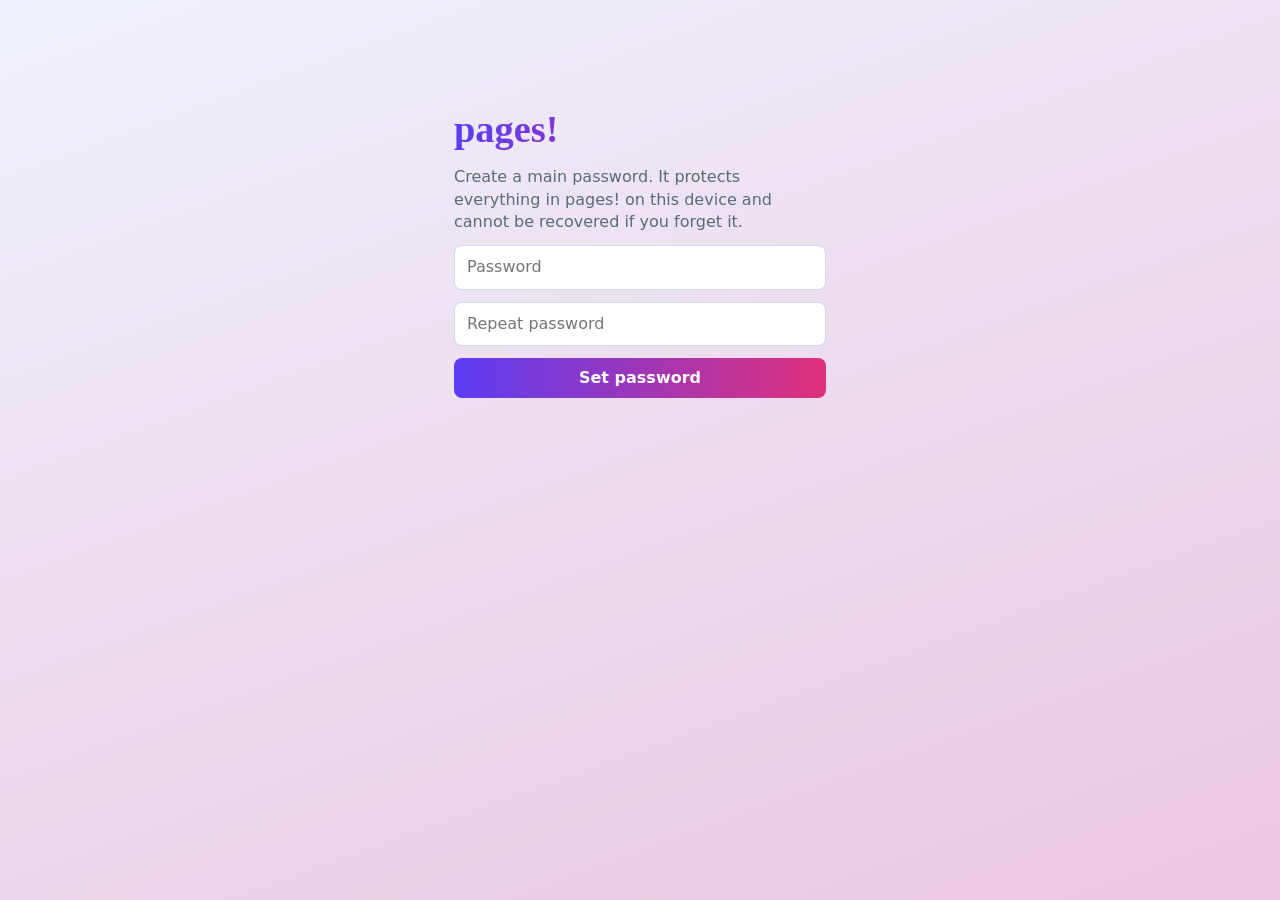
<file: index.html>
<!doctype html>
<html lang="en">
<head>
<meta charset="utf-8">
<meta http-equiv="Content-Security-Policy" content="default-src 'none'; script-src 'self'; style-src 'self'; img-src data: blob:; connect-src 'self'; manifest-src 'self'; base-uri 'none'; form-action 'none'">
<meta name="viewport" content="width=device-width, initial-scale=1, viewport-fit=cover">
<meta name="referrer" content="no-referrer">
<title>pages!</title>
<link rel="stylesheet" href="style.css">
<link rel="manifest" href="manifest.json">
</head>
<body>

<main id="lock" class="lock">
  <h1>pages!</h1>
  <p id="lockHint">Create a main password. It protects everything in pages! on this device and cannot be recovered if you forget it.</p>
  <input id="pw" type="password" autocomplete="off" placeholder="Password" aria-label="Password">
  <input id="pw2" type="password" autocomplete="off" placeholder="Repeat password" aria-label="Repeat password">
  <button id="go" type="button">Set password</button>
  <p id="err" class="err" role="alert"></p>
</main>

<div id="app" hidden>
  <header class="bar">
    <button id="menu" type="button" aria-label="Vaults">Vaults</button>
    <input id="title" type="text" maxlength="120" placeholder="Untitled" aria-label="Doc title">
    <button id="lockBtn" type="button">Lock</button>
  </header>

  <div class="ribbon">
    <div class="tabs" role="tablist">
      <button data-tab="home" class="on" role="tab">Home</button>
      <button data-tab="insert" role="tab">Insert</button>
      <button data-tab="layout" role="tab">Layout</button>
    </div>
    <nav class="tools" data-panel="home" aria-label="Home">
      <select id="fontFace" aria-label="Font"><option value="">Font</option><option value="pg-serif">Serif</option><option value="pg-sans">Sans</option><option value="pg-mono">Mono</option><option value="pg-hand">Handwritten</option></select>
      <select id="fontSize" aria-label="Size"><option value="">Size</option><option value="2">Small</option><option value="3">Normal</option><option value="5">Large</option><option value="6">Huge</option></select>
      <select id="fontColor" aria-label="Text color"><option value="">Color</option><option value="none">Default</option><option value="#d93025">Red</option><option value="#e8710a">Orange</option><option value="#188038">Green</option><option value="#1a73e8">Blue</option><option value="#8e24aa">Purple</option><option value="#6b7785">Gray</option></select>
      <button id="hl" aria-label="Highlight">Highlight</button>
      <span class="sep"></span>
      <button data-cmd="bold" aria-label="Bold"><b>B</b></button>
      <button data-cmd="italic" aria-label="Italic"><i>I</i></button>
      <button data-cmd="underline" aria-label="Underline"><u>U</u></button>
      <button data-cmd="strikeThrough" aria-label="Strikethrough"><s>S</s></button>
      <span class="sep"></span>
      <button data-block="h1">H1</button><button data-block="h2">H2</button><button data-block="p">Text</button><button data-block="blockquote">Quote</button>
      <span class="sep"></span>
      <button data-cmd="insertUnorderedList">Bullets</button><button data-cmd="insertOrderedList">Numbers</button>
      <button data-cmd="justifyLeft">Left</button><button data-cmd="justifyCenter">Center</button><button data-cmd="justifyRight">Right</button><button data-cmd="justifyFull">Justify</button>
      <span class="sep"></span>
      <button data-cmd="removeFormat">Clear</button><button data-cmd="undo">Undo</button><button data-cmd="redo">Redo</button>
    </nav>
    <nav class="tools" data-panel="insert" aria-label="Insert" hidden>
      <button id="imgBtn">Image</button>
      <input id="imgIn" type="file" accept="image/*" hidden>
      <button id="pasteImg">Paste image</button>
      <button id="tableBtn">Table</button>
      <button id="link">Link</button>
      <button data-cmd="insertHorizontalRule">Line</button>
    </nav>
    <nav class="tools" data-panel="layout" aria-label="Layout" hidden>
      <button id="layout">Size &amp; direction</button>
      <select id="margins" aria-label="Margins"><option value="">Margins</option><option value="narrow">Narrow</option><option value="normal">Normal</option><option value="wide">Wide</option></select>
      <select id="pageColor" aria-label="Page color"><option value="">Page color</option><option value="#ffffff">White</option><option value="#fff8e1">Cream</option><option value="#eceff1">Light gray</option><option value="#e3f2fd">Light blue</option><option value="#e8f5e9">Light green</option><option value="#fce4ec">Light pink</option><option value="#1e1e1e">Dark</option></select>
      <select id="docColor" aria-label="Doc text color"><option value="">Text color</option><option value="#000000">Black</option><option value="#333333">Dark gray</option><option value="#0b3d91">Navy</option><option value="#b00020">Red</option><option value="#1b5e20">Green</option><option value="#4a148c">Purple</option><option value="#ffffff">White</option></select>
      <button id="print">Print / PDF</button>
    </nav>
  </div>

  <div id="scroller" class="scroller"><div id="editor" class="page s-letter o-portrait" contenteditable="true" spellcheck="true" aria-label="Doc"></div></div>
  <p id="status" class="status" aria-live="polite"></p>

  <aside id="drawer" class="drawer" hidden>
    <div class="drawer-head">
      <strong>Vaults</strong>
      <button id="closeDrawer" type="button">Close</button>
    </div>
    <button id="newVault" type="button" class="primary">New Vault</button>
    <button id="openBtn" type="button">Open a file from phone</button>
    <input id="openFile" type="file" accept=".docx,.txt,.md,.html,.htm,text/plain,text/html" hidden>
    <div id="vaults"></div>
    <div class="drawer-foot">
      <button id="stayBtn" type="button"></button>
      <button id="saveFile" type="button">Save to phone</button>
      <button id="del" type="button">Delete this Doc</button>
      <button id="delAll" type="button">Delete everything</button>
      <button id="exp" type="button">Export encrypted backup</button>
      <button id="impBtn" type="button">Restore from backup</button>
      <input id="imp" type="file" accept=".json,application/json" hidden>
      <p class="small">Everything is encrypted on your device with AES-256-GCM. Nothing is sent anywhere. Protected Vaults are skipped by Delete everything.</p>
    </div>
  </aside>

  <div id="dlg" class="dlg" hidden role="dialog" aria-modal="true" aria-labelledby="dlgTitle">
    <div class="dlg-box">
      <h2 id="dlgTitle"></h2>
      <p id="dlgMsg"></p>
      <div id="dlgFields"></div>
      <p id="dlgErr" class="err" role="alert"></p>
      <div class="dlg-btns">
        <button id="dlgCancel" type="button">Cancel</button>
        <button id="dlgOk" type="button" class="primary">OK</button>
      </div>
    </div>
  </div>
</div>

<script src="app.js"></script>
</body>
</html>
</file>
<file: style.css>
:root{
  --bg:#e9edf1; --paper:#ffffff; --ink:#14202b; --muted:#5a6a78;
  --line:#c9d2da; --accent:#0f5c6e; --accent-ink:#ffffff; --danger:#a3262a; --danger-ink:#ffffff;
  --ui:system-ui,-apple-system,"Segoe UI",Roboto,sans-serif;
  --doc:Charter,"Iowan Old Style",Georgia,serif;
}
@media (prefers-color-scheme:dark){
  :root{--bg:#10171d; --paper:#18222b; --ink:#e6edf2; --muted:#93a4b2;
        --line:#2b3a46; --accent:#5cc2d6; --accent-ink:#06222a; --danger:#ff8a8d; --danger-ink:#2a0808}
}
*{box-sizing:border-box}
html,body{height:100%;margin:0}
body{background:var(--bg);color:var(--ink);font:16px/1.4 var(--ui);
  padding:env(safe-area-inset-top) env(safe-area-inset-right) env(safe-area-inset-bottom) env(safe-area-inset-left)}
button{font:inherit;color:inherit;background:transparent;border:1px solid var(--line);
  border-radius:8px;padding:8px 12px;min-height:40px;cursor:pointer}
button:focus-visible,input:focus-visible,select:focus-visible,#editor:focus-visible{outline:3px solid var(--accent);outline-offset:2px}
input,select{font:inherit;color:inherit;background:var(--paper);border:1px solid var(--line);border-radius:8px;padding:10px 12px}
[hidden]{display:none!important}

.lock{max-width:420px;margin:0 auto;padding:12vh 24px 24px;display:flex;flex-direction:column;gap:12px}
.lock h1{font:700 2rem/1.1 var(--doc);margin:0 0 4px}
.lock p{color:var(--muted);margin:0}
.lock button{background:var(--accent);color:var(--accent-ink);border-color:var(--accent);font-weight:600}
.err{color:var(--danger)!important;min-height:1.4em}

#app{display:flex;flex-direction:column;height:100%}
.bar{display:flex;gap:8px;padding:8px;align-items:center}
.bar #title{flex:1;min-width:0;font-weight:600}
.tools{display:flex;gap:6px;overflow-x:auto;padding:4px 8px 8px;border-bottom:1px solid var(--line);scrollbar-width:none}
.tools button{flex:none;min-width:40px}
.tools select{flex:none;min-height:40px;padding:6px 8px}
.sep{flex:none;width:1px;background:var(--line);margin:4px 2px}
.scroller{flex:1;overflow:auto;padding:10px}
.s-postcard{--a:4in;--b:6in;--m:.5in}.s-letter{--a:8.5in;--b:11in;--m:.75in}.s-legal{--a:8.5in;--b:14in;--m:.75in}
.s-a4{--a:8.27in;--b:11.69in;--m:.75in}.s-a5{--a:5.83in;--b:8.27in;--m:.6in}
.o-portrait{--pw:var(--a);--ph:var(--b)}.o-landscape{--pw:var(--b);--ph:var(--a)}
.page{box-sizing:border-box;width:var(--pw);min-height:var(--ph);margin:0 auto;padding:var(--m);
  color:var(--pgink,#000);background:linear-gradient(var(--pgbg,#fff) calc(100% - 3px),#cfd4e6 0) 0 0/100% calc(var(--ph) - 2*var(--m)) repeat-y content-box,var(--pgbg,#fff);
  border:1px solid var(--line);box-shadow:0 2px 12px rgba(0,0,0,.18);font:1.08rem/1.65 var(--doc);outline:none;
  -webkit-user-select:text;user-select:text}
.page h1{font-size:1.7rem;line-height:1.2}
.page h2{font-size:1.3rem;line-height:1.25}
.page blockquote{margin:1em 0;padding-left:14px;border-left:3px solid var(--accent);opacity:.8}
.page a{color:#1a5fd0}
.page font[face="pg-serif"]{font-family:Charter,"Iowan Old Style",Georgia,"Noto Serif",serif}
.page font[face="pg-sans"]{font-family:system-ui,-apple-system,"Segoe UI",Roboto,sans-serif}
.page font[face="pg-mono"]{font-family:ui-monospace,"SF Mono",Menlo,Consolas,"Roboto Mono",monospace}
.page font[face="pg-hand"]{font-family:"Segoe Print","Bradley Hand","Marker Felt","Comic Sans MS","Chalkboard SE",cursive}
.page font[size="1"]{font-size:.7em}
.page font[size="2"]{font-size:.85em}
.page font[size="3"]{font-size:1em}
.page font[size="4"]{font-size:1.15em}
.page font[size="5"]{font-size:1.5em}
.page font[size="6"]{font-size:2em}
.page font[size="7"]{font-size:2.6em}
.page mark{background:#ffe066;color:#14202b;border-radius:2px}
.page [align="center"]{text-align:center}
.page [align="right"]{text-align:right}
.page [align="justify"]{text-align:justify}
.page [align="left"]{text-align:left}
.status{margin:0;padding:0 12px 8px;font-size:.8rem;color:var(--muted);text-align:center}

.drawer{position:fixed;inset:0 12% 0 0;min-width:290px;max-width:440px;background:var(--bg);
  border-right:1px solid var(--line);padding:calc(12px + env(safe-area-inset-top)) 12px 12px;
  display:flex;flex-direction:column;gap:10px;z-index:5;overflow:auto}
.drawer-head{display:flex;justify-content:space-between;align-items:center}
.primary{background:var(--accent);color:var(--accent-ink);border-color:var(--accent);font-weight:600}
.danger{background:var(--danger);color:var(--danger-ink);border-color:var(--danger);font-weight:600}
.drawer-foot{margin-top:auto;display:flex;flex-direction:column;gap:8px;padding-top:8px}
#del,#delAll{color:var(--danger)}
.small{font-size:.8rem;color:var(--muted);margin:4px 0 0}

#vaults{display:flex;flex-direction:column;gap:10px}
.vault{border:1px solid var(--line);border-radius:10px;background:var(--paper);overflow:hidden}
.vhead{display:flex;align-items:center;width:100%;border:0;border-radius:0;text-align:left;min-height:46px;font-weight:600}
.vname{flex:1;overflow:hidden;text-overflow:ellipsis;white-space:nowrap}
.chip{flex:none;font-size:.72rem;font-weight:500;border:1px solid var(--line);border-radius:999px;padding:1px 8px;color:var(--muted);margin-left:6px}
.vault ul{list-style:none;margin:0;padding:0 8px 8px;display:flex;flex-direction:column;gap:6px}
.vault ul button{width:100%;text-align:left;overflow:hidden;text-overflow:ellipsis;white-space:nowrap}
.vault ul button[aria-current="true"]{border-color:var(--accent);box-shadow:inset 3px 0 0 var(--accent)}
.empty{color:var(--muted);font-size:.9rem;margin:0;padding:0 12px 8px}
.acts{display:flex;flex-wrap:wrap;gap:6px;padding:0 8px 8px}
.acts button{font-size:.85rem;min-height:36px;padding:6px 10px}

.dlg{position:fixed;inset:0;background:rgba(0,0,0,.5);display:flex;align-items:center;justify-content:center;padding:16px;z-index:10}
.dlg-box{width:100%;max-width:400px;background:var(--bg);border:1px solid var(--line);border-radius:12px;padding:18px;display:flex;flex-direction:column;gap:10px}
.dlg-box h2{margin:0;font:700 1.2rem/1.2 var(--doc)}
.dlg-box p{margin:0;color:var(--muted)}
#dlgFields{display:flex;flex-direction:column;gap:8px}
.dlg-btns{display:flex;justify-content:flex-end;gap:8px}

@media print{
  body{background:#fff;color:#000}
  .bar,.tools,.status,.drawer,.dlg{display:none!important}
  .page{border:0;margin:0;padding:0;overflow:visible;max-width:none;width:auto;background:#fff;color:#000}
}
@media (prefers-reduced-motion:reduce){*{scroll-behavior:auto!important}}

/* print: each Doc prints at its chosen page size */
@page postcard-p{size:4in 6in;margin:.5in}.s-postcard.o-portrait{page:postcard-p}
@page postcard-l{size:6in 4in;margin:.5in}.s-postcard.o-landscape{page:postcard-l}
@page letter-p{size:8.5in 11in;margin:.75in}.s-letter.o-portrait{page:letter-p}
@page letter-l{size:11in 8.5in;margin:.75in}.s-letter.o-landscape{page:letter-l}
@page legal-p{size:8.5in 14in;margin:.75in}.s-legal.o-portrait{page:legal-p}
@page legal-l{size:14in 8.5in;margin:.75in}.s-legal.o-landscape{page:legal-l}
@page a4-p{size:210mm 297mm;margin:.75in}.s-a4.o-portrait{page:a4-p}
@page a4-l{size:297mm 210mm;margin:.75in}.s-a4.o-landscape{page:a4-l}
@page a5-p{size:148mm 210mm;margin:.75in}.s-a5.o-portrait{page:a5-p}
@page a5-l{size:210mm 148mm;margin:.75in}.s-a5.o-landscape{page:a5-l}
@media print{.scroller{overflow:visible;padding:0}.page{zoom:1!important;min-height:0;box-shadow:none}}

/* ---- colour theme ---- */
:root{--bg:#eef1fb;--accent:#5b3df5;--accent-ink:#fff;--pink:#e0307a;--teal:#0d9488;--amber:#f59e0b;--sky:#0ea5e9;--line:#d3d9ee;--bar1:#5b3df5;--bar2:#e0307a}
@media (prefers-color-scheme:dark){:root{--bg:#11142a;--paper:#1b1f38;--accent:#a78bfa;--accent-ink:#1b0f45;--pink:#ff7aa8;--teal:#2dd4bf;--amber:#fbbf24;--sky:#38bdf8;--line:#2d3358;--bar1:#4c2fd1;--bar2:#b81f62}}
@media screen{
  body{background:linear-gradient(160deg,var(--bg),color-mix(in srgb,var(--bg) 78%,var(--pink)))}
  .lock h1{background:linear-gradient(90deg,var(--bar1),var(--bar2));-webkit-background-clip:text;background-clip:text;color:transparent;font-size:2.4rem}
  .lock button,.primary{background:linear-gradient(90deg,var(--bar1),var(--bar2));color:#fff;border:0}
  .bar{background:linear-gradient(90deg,var(--bar1),var(--bar2));border-radius:0 0 16px 16px;padding:10px}
  .bar button{background:rgba(255,255,255,.18);color:#fff;border-color:rgba(255,255,255,.45)}
  .bar #title{background:var(--paper);color:var(--ink);border-color:transparent}
  .tools button[data-cmd]{border-bottom:3px solid var(--teal)}
  .tools button[data-block]{border-bottom:3px solid var(--amber)}
  .tools #hl,.tools #imgBtn{border-bottom:3px solid var(--pink)}
  .tools #layout,.tools #link{border-bottom:3px solid var(--sky)}
  .tools button:active{background:var(--accent);color:var(--accent-ink)}
  .page{box-shadow:0 6px 24px rgba(91,61,245,.25)}
  .page img{max-width:100%;height:auto;border-radius:6px}
  .vault{border-left:6px solid var(--accent)}
  .vault:nth-child(5n+2){border-left-color:var(--pink)}.vault:nth-child(5n+3){border-left-color:var(--teal)}
  .vault:nth-child(5n+4){border-left-color:var(--amber)}.vault:nth-child(5n+5){border-left-color:var(--sky)}
  .chip{background:color-mix(in srgb,var(--accent) 14%,transparent);border-color:transparent;color:var(--ink)}
}

/* ---- Word-style ribbon, margins, tables ---- */
.m-narrow{--m:.5in}.m-normal{--m:.75in}.m-wide{--m:1in}
.tabs{display:flex;gap:4px;padding:6px 8px 0}
.tabs button{border:0;border-radius:8px 8px 0 0;min-height:36px;padding:6px 16px;font-weight:600;background:transparent}
.tabs button.on{background:var(--paper);color:var(--accent);box-shadow:inset 0 -3px 0 var(--accent)}
.ribbon .tools{background:var(--paper)}
.page table{border-collapse:collapse;width:100%;margin:.6em 0}
.page td,.page th{border:1px solid #9aa3b5;padding:6px 8px;min-width:2em;vertical-align:top}
.page hr{border:0;border-top:2px solid currentColor;opacity:.4;margin:1em 0}
@media print{.tabs{display:none!important}}
</file>
